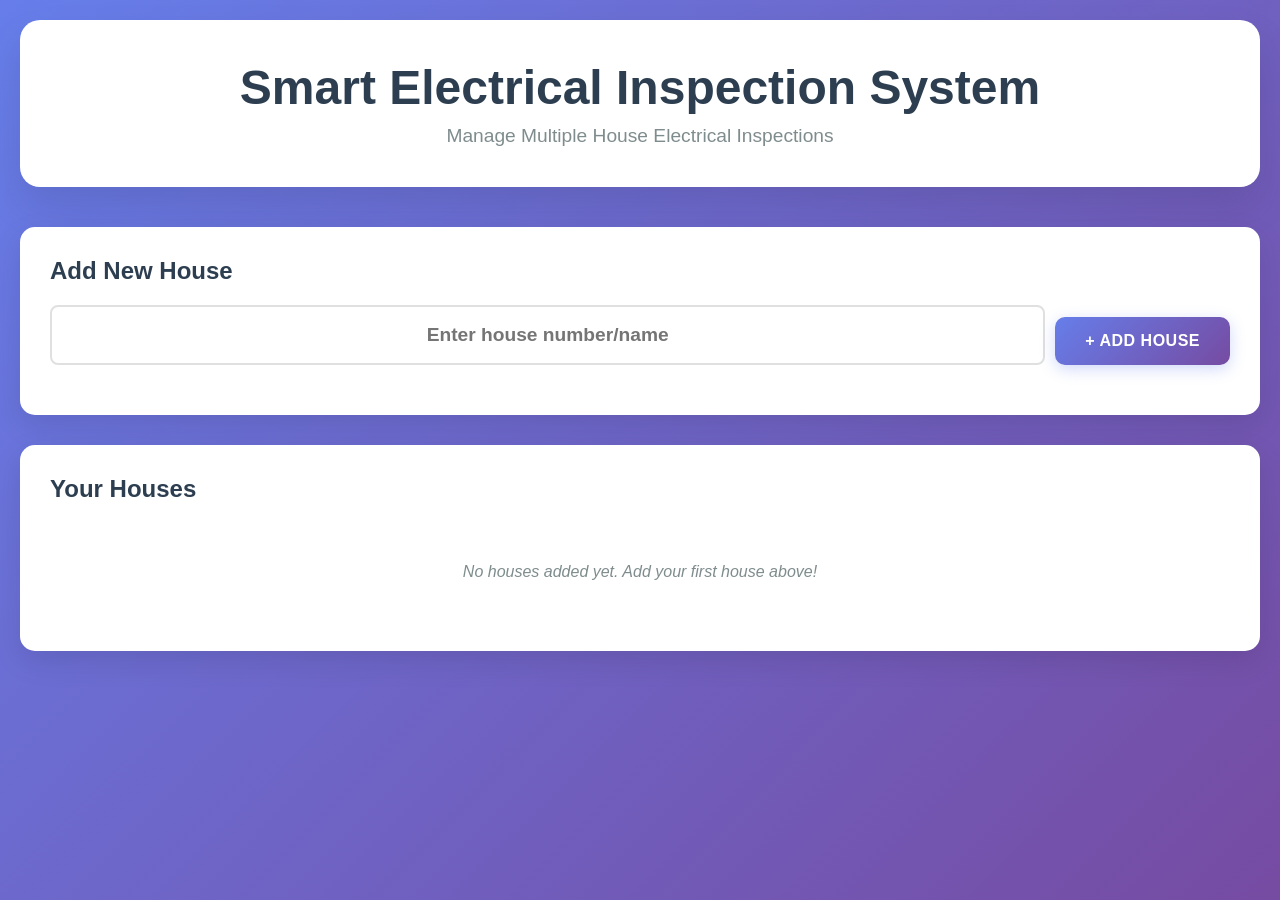
<file: index.html>
<!DOCTYPE html>
<html lang="en">
<head>
    <meta charset="UTF-8">
    <meta name="viewport" content="width=device-width, initial-scale=1.0">
    <title>House Electrical Inspection Checklist</title>
    <link rel="stylesheet" href="style.css">
</head>
<body>
    <div class="container">
        <header class="main-header">
            <h1>Smart Electrical Inspection System</h1>
            <p class="subtitle">Manage Multiple House Electrical Inspections</p>
        </header>
        
        <div class="house-management">
            <div class="add-house-section">
                <h2>Add New House</h2>
                <div class="input-group">
                    <input type="text" id="newHouseNumber" placeholder="Enter house number/name" />
                    <button id="addHouseBtn" class="primary-btn">+ Add House</button>
                </div>
            </div>
            
            <div class="houses-list">
                <h2>Your Houses</h2>
                <div id="housesContainer" class="houses-grid">
                    <!-- Houses will be dynamically added here -->
                </div>
                <div id="noHousesMessage" class="no-houses-message">
                    <p>No houses added yet. Add your first house above!</p>
                </div>
            </div>
        </div>
    </div>
    
    <!-- Add Task Modal -->
    <div id="addTaskModal" class="modal">
        <div class="modal-content">
            <span class="close">&times;</span>
            <h2>Add New Task</h2>
            <div class="input-group">
                <label for="taskSection">Section:</label>
                <select id="taskSection">
                    <option value="hall">HALL</option>
                    <option value="portico">PORTICO</option>
                    <option value="kitchen">KITCHEN</option>
                    <option value="guest-room">GUEST ROOM</option>
                    <option value="bathroom">BATHROOM</option>
                    <option value="staircase">STAIRCASE</option>
                    <option value="master-bedroom">MASTER BEDROOM</option>
                    <option value="balcony">BALCONY</option>
                    <option value="terrace">TERRACE</option>
                </select>
            </div>
            <div class="input-group">
                <label for="taskName">Task Name:</label>
                <input type="text" id="taskName" placeholder="Enter task name" />
            </div>
            <button id="saveTaskBtn" class="primary-btn">Save Task</button>
        </div>
    </div>
    
    <script src="script.js"></script>
</body>
</html>
</file>
<file: style.css>
* {
    margin: 0;
    padding: 0;
    box-sizing: border-box;
}

body {
    font-family: 'Segoe UI', Tahoma, Geneva, Verdana, sans-serif;
    background: linear-gradient(135deg, #667eea 0%, #764ba2 100%);
    min-height: 100vh;
    padding: 20px;
}

.container {
    max-width: 1400px;
    margin: 0 auto;
}

/* Home Page Styles */
.main-header {
    text-align: center;
    margin-bottom: 40px;
    background: white;
    padding: 40px;
    border-radius: 20px;
    box-shadow: 0 20px 40px rgba(0, 0, 0, 0.1);
}

.main-header h1 {
    color: #2c3e50;
    font-size: 3rem;
    margin-bottom: 10px;
    font-weight: 700;
}

.subtitle {
    color: #7f8c8d;
    font-size: 1.2rem;
}

.house-management {
    display: grid;
    gap: 30px;
}

.add-house-section {
    background: white;
    padding: 30px;
    border-radius: 15px;
    box-shadow: 0 10px 30px rgba(0, 0, 0, 0.1);
}

.add-house-section h2 {
    color: #2c3e50;
    margin-bottom: 20px;
    font-size: 1.5rem;
}

.houses-list {
    background: white;
    padding: 30px;
    border-radius: 15px;
    box-shadow: 0 10px 30px rgba(0, 0, 0, 0.1);
}

.houses-list h2 {
    color: #2c3e50;
    margin-bottom: 20px;
    font-size: 1.5rem;
}

.houses-grid {
    display: grid;
    grid-template-columns: repeat(auto-fill, minmax(250px, 1fr));
    gap: 20px;
    margin-top: 20px;
}

.house-card {
    background: linear-gradient(135deg, #667eea 0%, #764ba2 100%);
    color: white;
    padding: 20px;
    border-radius: 12px;
    cursor: pointer;
    transition: all 0.3s ease;
    position: relative;
    overflow: hidden;
}

.house-card:hover {
    transform: translateY(-5px);
    box-shadow: 0 15px 35px rgba(102, 126, 234, 0.3);
}

.house-card h3 {
    font-size: 1.3rem;
    margin-bottom: 10px;
}

.house-stats {
    display: flex;
    justify-content: space-between;
    margin-top: 15px;
    font-size: 0.9rem;
}

.delete-house {
    position: absolute;
    top: 10px;
    right: 10px;
    background: rgba(231, 76, 60, 0.9);
    border: none;
    color: white;
    width: 25px;
    height: 25px;
    border-radius: 50%;
    cursor: pointer;
    display: flex;
    align-items: center;
    justify-content: center;
    opacity: 0;
    transition: opacity 0.3s ease;
}

.house-card:hover .delete-house {
    opacity: 1;
}

.no-houses-message {
    text-align: center;
    color: #7f8c8d;
    padding: 40px;
    font-style: italic;
}

/* Dashboard Styles */
.dashboard-header {
    display: flex;
    justify-content: space-between;
    align-items: center;
    margin-bottom: 30px;
    background: white;
    padding: 30px;
    border-radius: 15px;
    box-shadow: 0 10px 30px rgba(0, 0, 0, 0.1);
}

.header-left h1 {
    color: #2c3e50;
    font-size: 2.2rem;
    margin-bottom: 5px;
}

.last-updated {
    color: #7f8c8d;
    font-size: 0.9rem;
}

.header-right {
    display: flex;
    gap: 10px;
}

/* Statistics Cards */
.stats-grid {
    display: grid;
    grid-template-columns: repeat(auto-fit, minmax(200px, 1fr));
    gap: 20px;
    margin-bottom: 30px;
}

.stat-card {
    background: white;
    padding: 25px;
    border-radius: 15px;
    box-shadow: 0 10px 30px rgba(0, 0, 0, 0.1);
    display: flex;
    align-items: center;
    gap: 15px;
    transition: transform 0.3s ease;
}

.stat-card:hover {
    transform: translateY(-5px);
}

.stat-icon {
    font-size: 2.5rem;
}

.stat-info h3 {
    font-size: 2rem;
    color: #2c3e50;
    margin-bottom: 5px;
}

.stat-info p {
    color: #7f8c8d;
    font-size: 0.9rem;
}

/* Progress Section */
.progress-section {
    background: white;
    padding: 30px;
    border-radius: 15px;
    box-shadow: 0 10px 30px rgba(0, 0, 0, 0.1);
    margin-bottom: 30px;
}

.progress-chart-container {
    display: grid;
    grid-template-columns: 1fr 2fr;
    gap: 40px;
    align-items: center;
}

.progress-chart-container h2 {
    color: #2c3e50;
    margin-bottom: 20px;
}

.circular-progress {
    display: flex;
    justify-content: center;
}

.progress-ring {
    position: relative;
}

.progress-bg {
    fill: none;
    stroke: #ecf0f1;
    stroke-width: 8;
}

.progress-bar-circle {
    fill: none;
    stroke: url(#gradient);
    stroke-width: 8;
    stroke-linecap: round;
    transform: rotate(-90deg);
    transform-origin: 50% 50%;
    transition: stroke-dashoffset 0.5s ease;
}

.progress-text {
    position: absolute;
    top: 50%;
    left: 50%;
    transform: translate(-50%, -50%);
    font-size: 1.5rem;
    font-weight: bold;
    color: #2c3e50;
}

.section-progress h3 {
    color: #2c3e50;
    margin-bottom: 20px;
}

.section-bars {
    display: flex;
    flex-direction: column;
    gap: 15px;
}

.section-progress-item {
    display: flex;
    align-items: center;
    gap: 15px;
}

.section-name {
    min-width: 120px;
    font-weight: 600;
    color: #34495e;
}

.section-bar {
    flex: 1;
    height: 10px;
    background: #ecf0f1;
    border-radius: 5px;
    overflow: hidden;
}

.section-fill {
    height: 100%;
    background: linear-gradient(90deg, #667eea, #764ba2);
    border-radius: 5px;
    transition: width 0.3s ease;
}

.section-percentage {
    min-width: 40px;
    text-align: right;
    font-weight: 600;
    color: #2c3e50;
}

/* Checklist Container */
.checklist-container {
    background: white;
    padding: 30px;
    border-radius: 15px;
    box-shadow: 0 10px 30px rgba(0, 0, 0, 0.1);
    margin-bottom: 30px;
}

.checklist-header {
    display: flex;
    justify-content: space-between;
    align-items: center;
    margin-bottom: 30px;
}

.checklist-header h2 {
    color: #2c3e50;
    font-size: 1.8rem;
}

.filter-buttons {
    display: flex;
    gap: 10px;
}

.filter-btn {
    padding: 8px 16px;
    border: 2px solid #667eea;
    background: white;
    color: #667eea;
    border-radius: 8px;
    cursor: pointer;
    transition: all 0.3s ease;
    font-weight: 600;
}

.filter-btn.active,
.filter-btn:hover {
    background: #667eea;
    color: white;
}

.sections-grid {
    display: grid;
    grid-template-columns: repeat(auto-fit, minmax(350px, 1fr));
    gap: 25px;
}

.section-card {
    border: 2px solid #ecf0f1;
    border-radius: 12px;
    padding: 20px;
    transition: all 0.3s ease;
}

.section-card:hover {
    border-color: #667eea;
    box-shadow: 0 5px 15px rgba(102, 126, 234, 0.1);
}

.section-card h2 {
    color: #2c3e50;
    font-size: 1.3rem;
    margin-bottom: 15px;
    padding-bottom: 10px;
    border-bottom: 2px solid #667eea;
    display: flex;
    justify-content: space-between;
    align-items: center;
}

.delete-section {
    background: #e74c3c;
    color: white;
    border: none;
    padding: 5px 10px;
    border-radius: 5px;
    cursor: pointer;
    font-size: 0.8rem;
}

.checklist-items {
    display: flex;
    flex-direction: column;
    gap: 10px;
}

/* Custom Checkbox */
.checkbox-item {
    display: flex;
    align-items: center;
    cursor: pointer;
    padding: 8px 0;
    transition: background-color 0.2s ease;
    border-radius: 8px;
    padding-left: 10px;
    position: relative;
}

.checkbox-item:hover {
    background-color: #f8f9fa;
}

.checkbox-item input[type="checkbox"] {
    display: none;
}

.checkmark {
    width: 16px;
    height: 16px;
    border: 3px solid #0000FF;
    border-radius: 8px;
    margin-right: 2px;
    position: relative;
    transition: all 0.3s ease;
}

.checkbox-item input[type="checkbox"]:checked + .checkmark {
    background: rgba(102, 126, 234, 0.2);
    border-color: #0000FF;
}

.checkbox-item input[type="checkbox"]:checked + .checkmark::after {
    content: '✓';
    position: absolute;
    top: 50%;
    left: 50%;
    transform: translate(-50%, -50%);
    color: #0000FF;
    font-size: 14px;
    font-weight: bold;
}

.checkbox-item span {
    color: #34495e;
    font-size: 1rem;
    user-select: none;
    flex: 1;
}

.checkbox-item input[type="checkbox"]:checked ~ span {
    color: #27ae60;
    text-decoration: line-through;
}

.delete-task {
    background: #e74c3c;
    color: white;
    border: none;
    padding: 2px 8px;
    border-radius: 4px;
    cursor: pointer;
    font-size: 0.8rem;
    opacity: 0;
    transition: opacity 0.3s ease;
}

.checkbox-item:hover .delete-task {
    opacity: 1;
}

/* Modal Styles */
.modal {
    display: none;
    position: fixed;
    z-index: 1000;
    left: 0;
    top: 0;
    width: 100%;
    height: 100%;
    background-color: rgba(0, 0, 0, 0.5);
    animation: fadeIn 0.3s ease;
}

.modal-content {
    background-color: white;
    margin: 10% auto;
    padding: 30px;
    border-radius: 15px;
    width: 90%;
    max-width: 500px;
    position: relative;
    animation: slideIn 0.3s ease;
}

.close {
    position: absolute;
    right: 20px;
    top: 15px;
    font-size: 28px;
    font-weight: bold;
    cursor: pointer;
    color: #aaa;
}

.close:hover {
    color: #000;
}

/* Button Styles */
.primary-btn, .secondary-btn {
    padding: 15px 30px;
    border: none;
    border-radius: 10px;
    font-size: 1rem;
    font-weight: 600;
    cursor: pointer;
    transition: all 0.3s ease;
    text-transform: uppercase;
    letter-spacing: 0.5px;
}

.primary-btn {
    background: linear-gradient(135deg, #667eea 0%, #764ba2 100%);
    color: white;
    box-shadow: 0 4px 15px rgba(102, 126, 234, 0.3);
}

.primary-btn:hover {
    transform: translateY(-2px);
    box-shadow: 0 6px 20px rgba(102, 126, 234, 0.4);
}

.secondary-btn {
    background: #95a5a6;
    color: white;
}

.secondary-btn:hover {
    background: #7f8c8d;
}

/* Input Group Styles */
.input-group {
    margin-bottom: 20px;
}

.input-group label {
    display: block;
    margin-bottom: 8px;
    color: #34495e;
    font-weight: 600;
}

.input-group input,
.input-group select {
    width: 100%;
    padding: 12px;
    border: 2px solid #e0e0e0;
    border-radius: 8px;
    font-size: 1rem;
    transition: all 0.3s ease;
}

.input-group input:focus,
.input-group select:focus {
    outline: none;
    border-color: #667eea;
    box-shadow: 0 0 0 3px rgba(102, 126, 234, 0.1);
}

.add-house-section .input-group {
    display: flex;
    gap: 10px;
    align-items: end;
}

.add-house-section .input-group input {
    flex: 1;
    width: 60px;
    height: 60px;
    border-radius: 8px;
    text-align: center;
    font-size: 1.2rem;
    font-weight: bold;
}

.add-house-section button {
    margin-bottom: 0;
}

/* Export Section */
.export-section {
    text-align: center;
    margin-top: 30px;
}

.export-section button {
    margin: 0 10px;
}

/* Animations */
@keyframes fadeIn {
    from { opacity: 0; }
    to { opacity: 1; }
}

@keyframes slideIn {
    from { transform: translateY(-50px); opacity: 0; }
    to { transform: translateY(0); opacity: 1; }
}

@keyframes slideUp {
    from { opacity: 0; transform: translateY(30px); }
    to { opacity: 1; transform: translateY(0); }
}

/* Responsive Design */
@media (max-width: 768px) {
    .container {
        padding: 10px;
    }
    
    .main-header {
        padding: 30px 20px;
    }
    
    .main-header h1 {
        font-size: 2rem;
    }
    
    .dashboard-header {
        flex-direction: column;
        gap: 15px;
        text-align: center;
    }
    
    .dashboard-header h1 {
        font-size: 1.8rem;
    }
    
    .stats-grid {
        grid-template-columns: repeat(2, 1fr);
        gap: 15px;
    }
    
    .progress-chart-container {
        grid-template-columns: 1fr;
        text-align: center;
    }
    
    .sections-grid {
        grid-template-columns: 1fr;
        gap: 20px;
    }
    
    .checklist-header {
        flex-direction: column;
        gap: 15px;
        text-align: center;
    }
    
    .houses-grid {
        grid-template-columns: 1fr;
    }
    
    .header-right {
        flex-direction: column;
        width: 100%;
    }
}

@media (max-width: 480px) {
    body {
        padding: 10px;
    }
    
    .main-header h1 {
        font-size: 1.5rem;
    }
    
    .subtitle {
        font-size: 1rem;
    }
    
    .stats-grid {
        grid-template-columns: 1fr;
    }
    
    .section-card {
        padding: 15px;
    }
    
    .section-card h2 {
        font-size: 1.1rem;
    }
    
    .add-house-section .input-group {
        flex-direction: column;
    }
    
    .export-section button {
        display: block;
        margin: 10px auto;
    }
}
</file>
